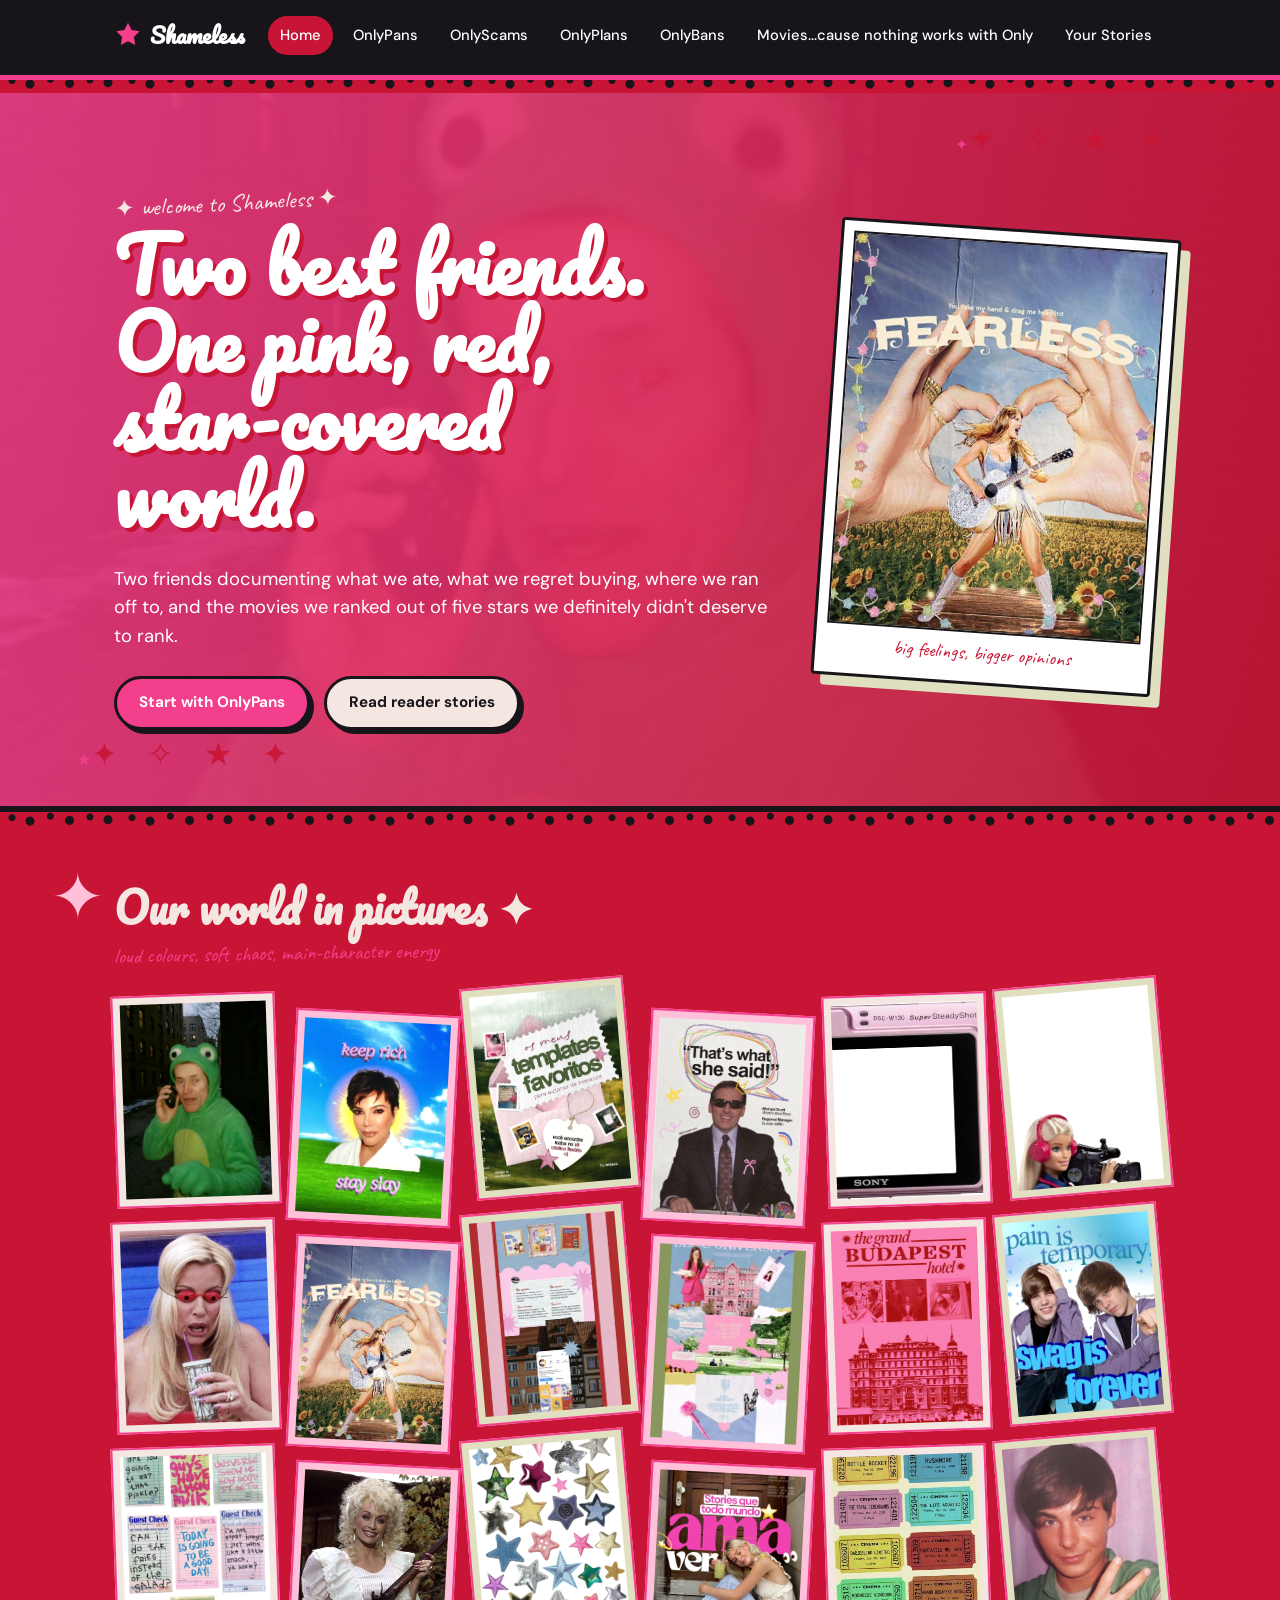
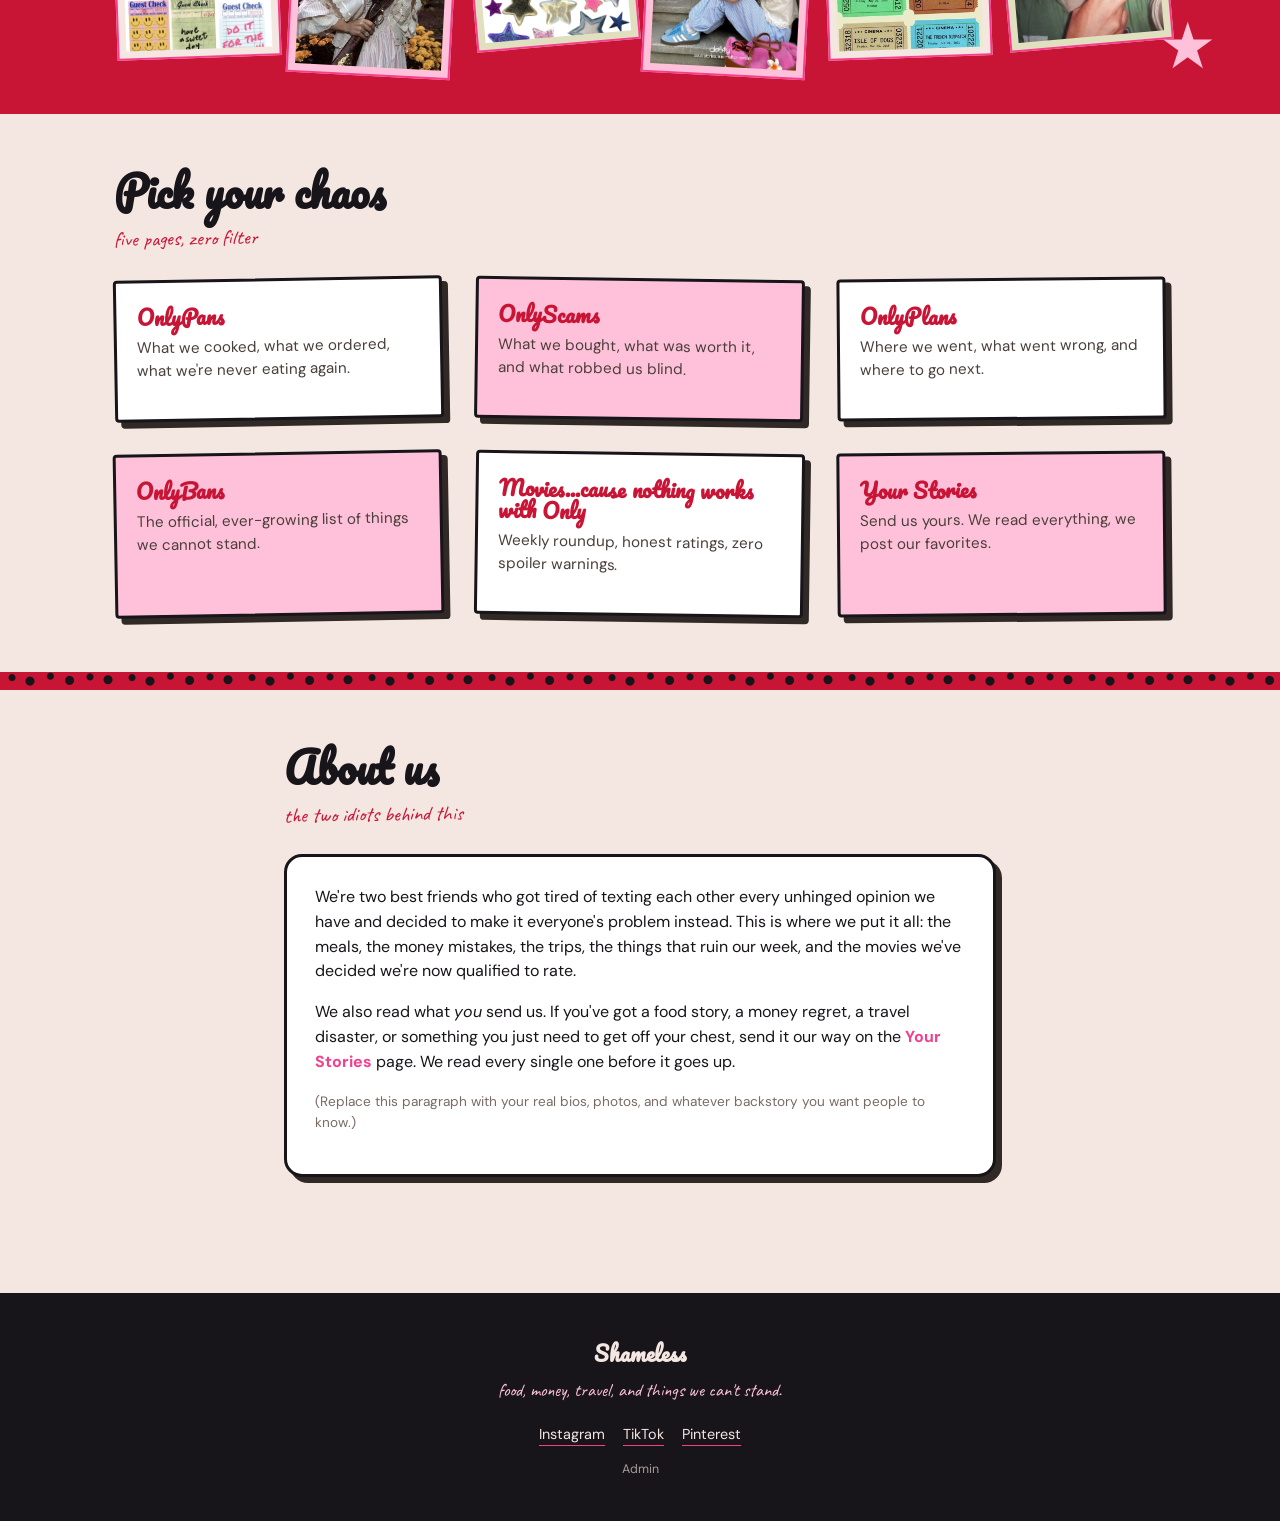
<file: index.html>
<!DOCTYPE html>
<html lang="en">
<head>
<meta charset="UTF-8">
<meta name="viewport" content="width=device-width, initial-scale=1.0">
<title>Shameless — Home</title>
<link rel="stylesheet" href="css/style.css?v=20260919-3">
</head>
<body>

<div id="site-header"></div>
<div class="cheetah-strip"></div>

<header class="hero">
  <span class="star-decor" style="top: 22px; right: 8%;" aria-hidden="true">✦</span>
  <span class="star-decor" style="bottom: 26px; left: 6%;" aria-hidden="true">★</span>
  <div class="wrap">
    <div class="hero-layout">
      <div>
        <span class="hero-eyebrow">✦ welcome to Shameless ✦</span>
        <h1>Two best friends. One pink, red, star-covered world.</h1>
        <p class="hero-sub">Two friends documenting what we ate, what we regret buying, where we ran off to, and the movies we ranked out of five stars we definitely didn't deserve to rank.</p>
        <div class="hero-actions">
          <a class="btn" href="onlypans.html">Start with OnlyPans</a>
          <a class="btn btn-secondary" href="stories.html">Read reader stories</a>
        </div>
      </div>
      <figure class="hero-art">
        <img src="assets/fearless-art.jpeg" alt="Colorful Fearless-inspired collage artwork">
        <figcaption>big feelings, bigger opinions</figcaption>
      </figure>
    </div>
  </div>
</header>

<div class="cheetah-strip"></div>

<section class="inspo-gallery">
  <div class="wrap">
    <h2 class="section-title">Our world in pictures ✦</h2>
    <p class="section-sub">loud colours, soft chaos, main-character energy</p>
    <div class="inspo-grid" aria-label="Visual inspiration gallery">
      <figure><img src="assets/reference-01.jpeg" alt="Visual inspiration"></figure>
      <figure><img src="assets/reference-02.jpeg" alt="Visual inspiration"></figure>
      <figure><img src="assets/reference-03.jpeg" alt="Visual inspiration"></figure>
      <figure><img src="assets/reference-04.jpeg" alt="Visual inspiration"></figure>
      <figure><img src="assets/reference-05.jpeg" alt="Visual inspiration"></figure>
      <figure><img src="assets/reference-06.jpeg" alt="Visual inspiration"></figure>
      <figure><img src="assets/reference-07.jpeg" alt="Visual inspiration"></figure>
      <figure><img src="assets/reference-08.jpeg" alt="Visual inspiration"></figure>
      <figure><img src="assets/reference-09.jpeg" alt="Visual inspiration"></figure>
      <figure><img src="assets/reference-10.jpeg" alt="Visual inspiration"></figure>
      <figure><img src="assets/reference-11.jpeg" alt="Visual inspiration"></figure>
      <figure><img src="assets/reference-12.jpeg" alt="Visual inspiration"></figure>
      <figure><img src="assets/reference-13.jpeg" alt="Visual inspiration"></figure>
      <figure><img src="assets/reference-14.jpeg" alt="Visual inspiration"></figure>
      <figure><img src="assets/reference-15.jpeg" alt="Visual inspiration"></figure>
      <figure><img src="assets/reference-16.jpeg" alt="Visual inspiration"></figure>
      <figure><img src="assets/reference-17.jpeg" alt="Visual inspiration"></figure>
      <figure><img src="assets/reference-18.jpeg" alt="Visual inspiration"></figure>
    </div>
  </div>
</section>

<section>
  <div class="wrap">
    <h2 class="section-title">Pick your chaos</h2>
    <p class="section-sub">five pages, zero filter</p>
    <div class="post-grid">
      <a class="post-card" href="onlypans.html" style="text-decoration:none;">
        <div class="post-card-body">
          <h3>OnlyPans</h3>
          <p>What we cooked, what we ordered, what we're never eating again.</p>
        </div>
      </a>
      <a class="post-card" href="onlyscams.html" style="text-decoration:none;">
        <div class="post-card-body">
          <h3>OnlyScams</h3>
          <p>What we bought, what was worth it, and what robbed us blind.</p>
        </div>
      </a>
      <a class="post-card" href="onlyplans.html" style="text-decoration:none;">
        <div class="post-card-body">
          <h3>OnlyPlans</h3>
          <p>Where we went, what went wrong, and where to go next.</p>
        </div>
      </a>
      <a class="post-card" href="onlybans.html" style="text-decoration:none;">
        <div class="post-card-body">
          <h3>OnlyBans</h3>
          <p>The official, ever-growing list of things we cannot stand.</p>
        </div>
      </a>
      <a class="post-card" href="movies.html" style="text-decoration:none;">
        <div class="post-card-body">
          <h3>Movies...cause nothing works with Only</h3>
          <p>Weekly roundup, honest ratings, zero spoiler warnings.</p>
        </div>
      </a>
      <a class="post-card" href="stories.html" style="text-decoration:none;">
        <div class="post-card-body">
          <h3>Your Stories</h3>
          <p>Send us yours. We read everything, we post our favorites.</p>
        </div>
      </a>
    </div>
  </div>
</section>

<div class="cheetah-strip"></div>

<section id="about">
  <div class="wrap" style="max-width: 760px;">
    <h2 class="section-title">About us</h2>
    <p class="section-sub">the two idiots behind this</p>
    <div class="card-panel">
      <p>We're two best friends who got tired of texting each other every unhinged opinion we have and decided to make it everyone's problem instead. This is where we put it all: the meals, the money mistakes, the trips, the things that ruin our week, and the movies we've decided we're now qualified to rate.</p>
      <p>We also read what <em>you</em> send us. If you've got a food story, a money regret, a travel disaster, or something you just need to get off your chest, send it our way on the <a href="stories.html" style="color:var(--pink); font-weight:700;">Your Stories</a> page. We read every single one before it goes up.</p>
      <p class="small-note">(Replace this paragraph with your real bios, photos, and whatever backstory you want people to know.)</p>
    </div>
  </div>
</section>

<div id="site-footer"></div>

<script src="js/config.js"></script>
<script src="js/storage.js"></script>
<script src="js/main.js"></script>
</body>
</html>
</file>
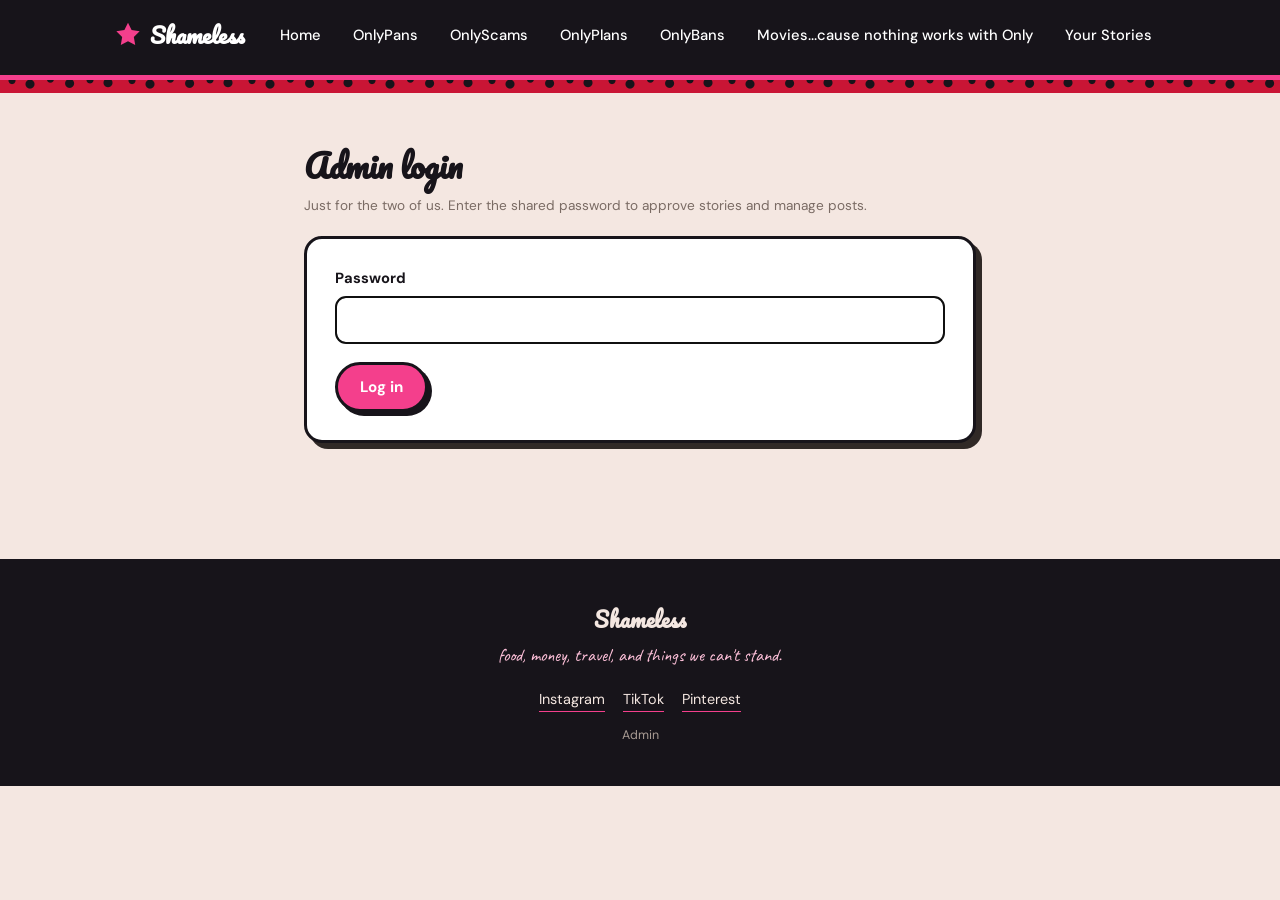
<file: admin.html>
<!DOCTYPE html>
<html lang="en">
<head>
<meta charset="UTF-8">
<meta name="viewport" content="width=device-width, initial-scale=1.0">
<title>Admin</title>
<link rel="stylesheet" href="css/style.css?v=20260919-3">
</head>
<body>

<div id="site-header"></div>
<div class="cheetah-strip"></div>

<section>
  <div class="wrap" style="max-width: 720px;">

    <div id="login-view">
      <h1 style="font-size: 2rem;">Admin login</h1>
      <p class="small-note" style="margin-bottom: 20px;">Just for the two of us. Enter the shared password to approve stories and manage posts.</p>
      <div class="card-panel">
        <form id="login-form">
          <div class="form-field">
            <label for="login-password">Password</label>
            <input type="password" id="login-password" required autofocus>
          </div>
          <p id="login-error" class="small-note" style="display:none; color: var(--red); font-weight:700;">Wrong password, try again.</p>
          <button type="submit" class="btn">Log in</button>
        </form>
      </div>
    </div>

    <div id="admin-view" style="display:none;">
      <div style="display:flex; justify-content:space-between; align-items:center; gap: 12px; margin-bottom: 20px;">
        <h1 style="font-size: 2rem; margin: 0;">Admin</h1>
        <button class="btn btn-secondary" id="logout-btn">Log out</button>
      </div>

      <div class="tabs">
        <button class="tab-btn active" data-tab="approve">Approve stories <span id="pending-count"></span></button>
        <button class="tab-btn" data-tab="posts">Manage posts</button>
        <button class="tab-btn" data-tab="movies">Manage movie roundups</button>
      </div>

      <!-- APPROVE STORIES -->
      <div class="tab-panel active" id="tab-approve">
        <div id="pending-list"></div>
      </div>

      <!-- MANAGE POSTS -->
      <div class="tab-panel" id="tab-posts">
        <div class="card-panel" style="margin-bottom: 28px;">
          <h3 class="mt-0">Add a post</h3>
          <form id="post-form">
            <div class="form-field">
              <label for="post-category">Page</label>
              <select id="post-category">
                <option value="pans">OnlyPans</option>
                <option value="scams">OnlyScams</option>
                <option value="plans">OnlyPlans</option>
                <option value="bans">OnlyBans</option>
              </select>
            </div>
            <div class="form-field">
              <label for="post-title">Title</label>
              <input type="text" id="post-title" required>
            </div>
            <div class="form-field">
              <label for="post-body">Body</label>
              <textarea id="post-body" required></textarea>
            </div>
            <div class="form-field">
              <label for="post-image">Image (optional)</label>
              <input type="file" id="post-image" accept="image/*">
              <p class="form-note" style="margin-top:8px;">Images are stored right in this browser's local storage, so keep them small — large or many images can hit the storage limit.</p>
            </div>
            <button type="submit" class="btn">Add post</button>
          </form>
        </div>
        <div id="posts-manage-list"></div>
      </div>

      <!-- MANAGE MOVIES -->
      <div class="tab-panel" id="tab-movies">
        <div class="card-panel" style="margin-bottom: 28px;">
          <h3 class="mt-0">Add this week's roundup</h3>
          <form id="movie-form">
            <div class="form-field">
              <label for="movie-title">Roundup title</label>
              <input type="text" id="movie-title" value="This week's roundup" required>
            </div>
            <div class="form-field">
              <label for="movie-body">Intro</label>
              <textarea id="movie-body" placeholder="A line or two about this week's watching..."></textarea>
            </div>
            <div id="movie-items"></div>
            <button type="button" class="btn btn-secondary" id="add-movie-item" style="margin-bottom: 18px;">+ Add title</button>
            <br>
            <button type="submit" class="btn">Publish roundup</button>
          </form>
        </div>
        <div id="movies-manage-list"></div>
      </div>

    </div>
  </div>
</section>

<div id="site-footer"></div>

<script src="js/config.js"></script>
<script src="js/storage.js"></script>
<script src="js/main.js"></script>
<script>
  /* ---------------- Login ---------------- */

  function showAdmin() {
    document.getElementById("login-view").style.display = "none";
    document.getElementById("admin-view").style.display = "block";
    renderPending();
    renderPostsManageList();
    renderMoviesManageList();
  }

  document.getElementById("login-form").addEventListener("submit", (e) => {
    e.preventDefault();
    const pw = document.getElementById("login-password").value;
    if (loginAdmin(pw)) {
      showAdmin();
    } else {
      document.getElementById("login-error").style.display = "block";
    }
  });

  document.getElementById("logout-btn").addEventListener("click", () => {
    logoutAdmin();
    location.reload();
  });

  /* ---------------- Tabs ---------------- */

  document.querySelectorAll(".tab-btn").forEach((btn) => {
    btn.addEventListener("click", () => {
      document.querySelectorAll(".tab-btn").forEach((b) => b.classList.remove("active"));
      document.querySelectorAll(".tab-panel").forEach((p) => p.classList.remove("active"));
      btn.classList.add("active");
      document.getElementById("tab-" + btn.dataset.tab).classList.add("active");
    });
  });

  /* ---------------- Approve stories ---------------- */

  function categoryLabel(key) {
    const c = SITE_CONFIG.categories.find((c) => c.key === key);
    return c ? c.label : key;
  }

  function renderPending() {
    const pending = getPendingStories();
    document.getElementById("pending-count").textContent = pending.length ? `(${pending.length})` : "";
    const el = document.getElementById("pending-list");

    if (pending.length === 0) {
      el.innerHTML = `<div class="empty-state">No stories waiting for review.</div>`;
      return;
    }

    el.innerHTML = pending
      .map(
        (s) => `
      <div class="admin-list-item">
        <div class="admin-list-item-head">
          <span class="tag-pill">${categoryLabel(s.category)}</span>
          <span class="small-note">${formatDate(s.date)}</span>
        </div>
        <p style="margin-bottom: 4px;">"${escapeHTML(s.text)}"</p>
        <p class="small-note" style="margin: 0;">— ${escapeHTML(s.name)}</p>
        <div class="admin-actions">
          <button class="btn" data-approve="${s.id}">Approve</button>
          <button class="btn btn-red" data-reject="${s.id}">Reject</button>
        </div>
      </div>
    `
      )
      .join("");

    el.querySelectorAll("[data-approve]").forEach((btn) =>
      btn.addEventListener("click", () => {
        setStoryStatus(btn.dataset.approve, "approved");
        renderPending();
      })
    );
    el.querySelectorAll("[data-reject]").forEach((btn) =>
      btn.addEventListener("click", () => {
        setStoryStatus(btn.dataset.reject, "rejected");
        renderPending();
      })
    );
  }

  /* ---------------- Manage posts ---------------- */

  document.getElementById("post-form").addEventListener("submit", async (e) => {
    e.preventDefault();
    const category = document.getElementById("post-category").value;
    const title = document.getElementById("post-title").value;
    const body = document.getElementById("post-body").value;
    const fileInput = document.getElementById("post-image");

    let image = "";
    if (fileInput.files && fileInput.files[0]) {
      try {
        image = await fileToDataURL(fileInput.files[0]);
      } catch (err) {
        console.error(err);
      }
    }

    addPost({ category, title, body, image });
    e.target.reset();
    renderPostsManageList();
  });

  function renderPostsManageList() {
    const el = document.getElementById("posts-manage-list");
    const posts = getAllPosts().sort((a, b) => new Date(b.date) - new Date(a.date));

    if (posts.length === 0) {
      el.innerHTML = `<div class="empty-state">No posts yet.</div>`;
      return;
    }

    el.innerHTML = posts
      .map(
        (p) => `
      <div class="admin-list-item">
        <div class="admin-list-item-head">
          <span class="tag-pill">${categoryLabel(p.category)}</span>
          <span class="small-note">${formatDate(p.date)}</span>
        </div>
        <h4 style="margin: 4px 0;">${escapeHTML(p.title)}</h4>
        <p class="small-note" style="margin:0;">${escapeHTML(p.body).slice(0, 120)}${p.body.length > 120 ? "..." : ""}</p>
        <div class="admin-actions">
          <button class="btn btn-red" data-delete-post="${p.id}">Delete</button>
        </div>
      </div>
    `
      )
      .join("");

    el.querySelectorAll("[data-delete-post]").forEach((btn) =>
      btn.addEventListener("click", () => {
        if (confirm("Delete this post?")) {
          deletePost(btn.dataset.deletePost);
          renderPostsManageList();
        }
      })
    );
  }

  /* ---------------- Manage movie roundups ---------------- */

  function addMovieItemRow(name = "", stars = 5, note = "") {
    const wrap = document.getElementById("movie-items");
    const row = document.createElement("div");
    row.className = "form-field";
    row.style.border = "2px dashed #ccc";
    row.style.borderRadius = "10px";
    row.style.padding = "14px";
    row.innerHTML = `
      <label>Title</label>
      <input type="text" class="mi-name" value="${escapeHTML(name)}" placeholder="e.g. The Grand Budapest Hotel">
      <label style="margin-top:10px;">Rating (1-5)</label>
      <input type="text" class="mi-stars" value="${stars}" style="max-width:80px;">
      <label style="margin-top:10px;">Commentary</label>
      <textarea class="mi-note" style="min-height:70px;">${escapeHTML(note)}</textarea>
      <button type="button" class="btn btn-secondary" style="margin-top:10px;" data-remove-row>Remove</button>
    `;
    row.querySelector("[data-remove-row]").addEventListener("click", () => row.remove());
    wrap.appendChild(row);
  }

  document.getElementById("add-movie-item").addEventListener("click", () => addMovieItemRow());

  document.getElementById("movie-form").addEventListener("submit", (e) => {
    e.preventDefault();
    const title = document.getElementById("movie-title").value;
    const body = document.getElementById("movie-body").value;
    const items = Array.from(document.querySelectorAll("#movie-items .form-field")).map((row) => ({
      name: row.querySelector(".mi-name").value,
      stars: Math.max(1, Math.min(5, parseInt(row.querySelector(".mi-stars").value, 10) || 1)),
      note: row.querySelector(".mi-note").value,
    })).filter(item => item.name.trim());

    addMoviePost({ title, body, items });
    e.target.reset();
    document.getElementById("movie-items").innerHTML = "";
    addMovieItemRow();
    renderMoviesManageList();
  });

  function renderMoviesManageList() {
    const el = document.getElementById("movies-manage-list");
    const posts = getMoviePosts();

    if (posts.length === 0) {
      el.innerHTML = `<div class="empty-state">No roundups yet.</div>`;
      return;
    }

    el.innerHTML = posts
      .map(
        (p) => `
      <div class="admin-list-item">
        <div class="admin-list-item-head">
          <h4 style="margin:0;">${escapeHTML(p.title)}</h4>
          <span class="small-note">${formatDate(p.date)}</span>
        </div>
        <p class="small-note">${(p.items || []).length} titles rated</p>
        <div class="admin-actions">
          <button class="btn btn-red" data-delete-movie="${p.id}">Delete</button>
        </div>
      </div>
    `
      )
      .join("");

    el.querySelectorAll("[data-delete-movie]").forEach((btn) =>
      btn.addEventListener("click", () => {
        if (confirm("Delete this roundup?")) {
          deleteMoviePost(btn.dataset.deleteMovie);
          renderMoviesManageList();
        }
      })
    );
  }

  /* ---------------- Init ---------------- */

  document.addEventListener("DOMContentLoaded", () => {
    addMovieItemRow();
    if (isAdminLoggedIn()) showAdmin();
  });
</script>
</body>
</html>
</file>
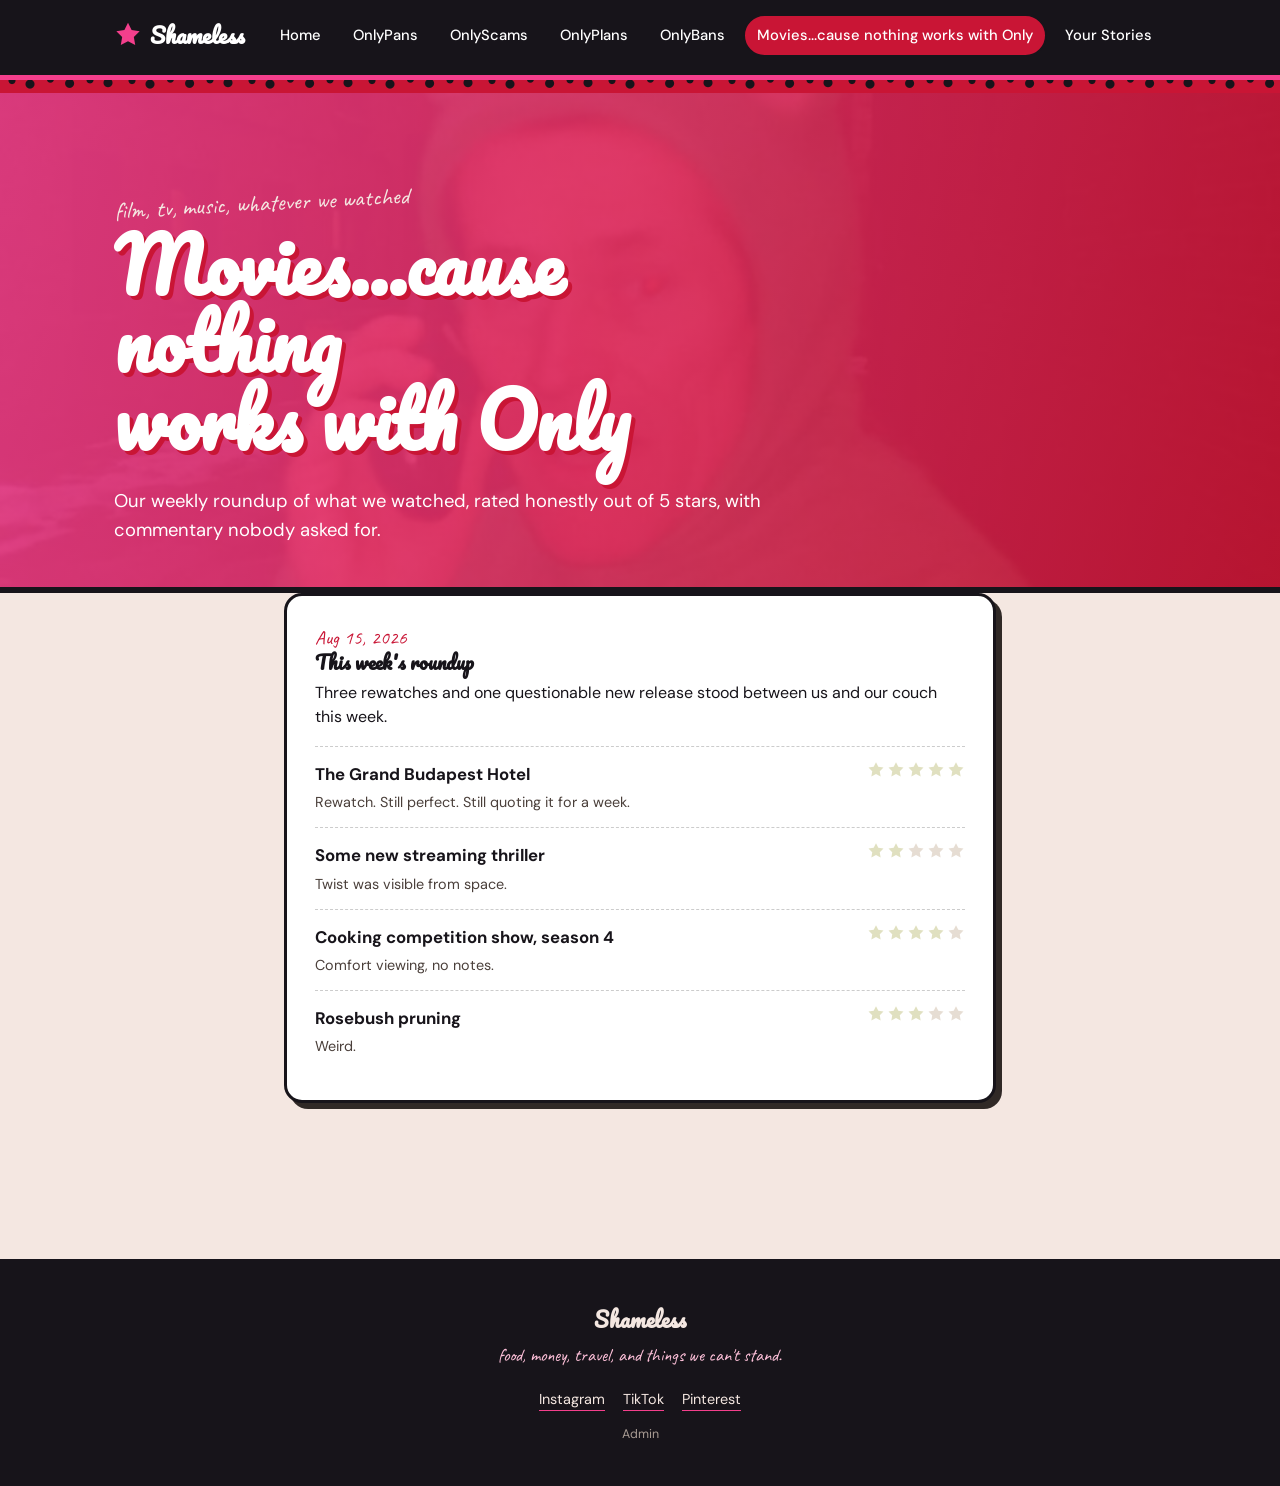
<file: movies.html>
<!DOCTYPE html>
<html lang="en">
<head>
<meta charset="UTF-8">
<meta name="viewport" content="width=device-width, initial-scale=1.0">
<title>Movies...cause nothing works with Only</title>
<link rel="stylesheet" href="css/style.css?v=20260919-3">
</head>
<body>

<div id="site-header"></div>
<div class="cheetah-strip"></div>

<header class="hero" style="padding-bottom: 24px;">
  <div class="wrap">
    <span class="hero-eyebrow">film, tv, music, whatever we watched</span>
    <h1>Movies...cause nothing<br>works with Only</h1>
    <p class="hero-sub">Our weekly roundup of what we watched, rated honestly out of 5 stars, with commentary nobody asked for.</p>
  </div>
</header>

<section style="padding-top: 0;">
  <div class="wrap" style="max-width: 760px;">
    <div id="movies-list"></div>
  </div>
</section>

<div id="site-footer"></div>

<script src="js/config.js"></script>
<script src="js/storage.js"></script>
<script src="js/main.js"></script>
<script>
  document.addEventListener("DOMContentLoaded", () => renderMovieRoundups("movies-list"));
</script>
</body>
</html>
</file>
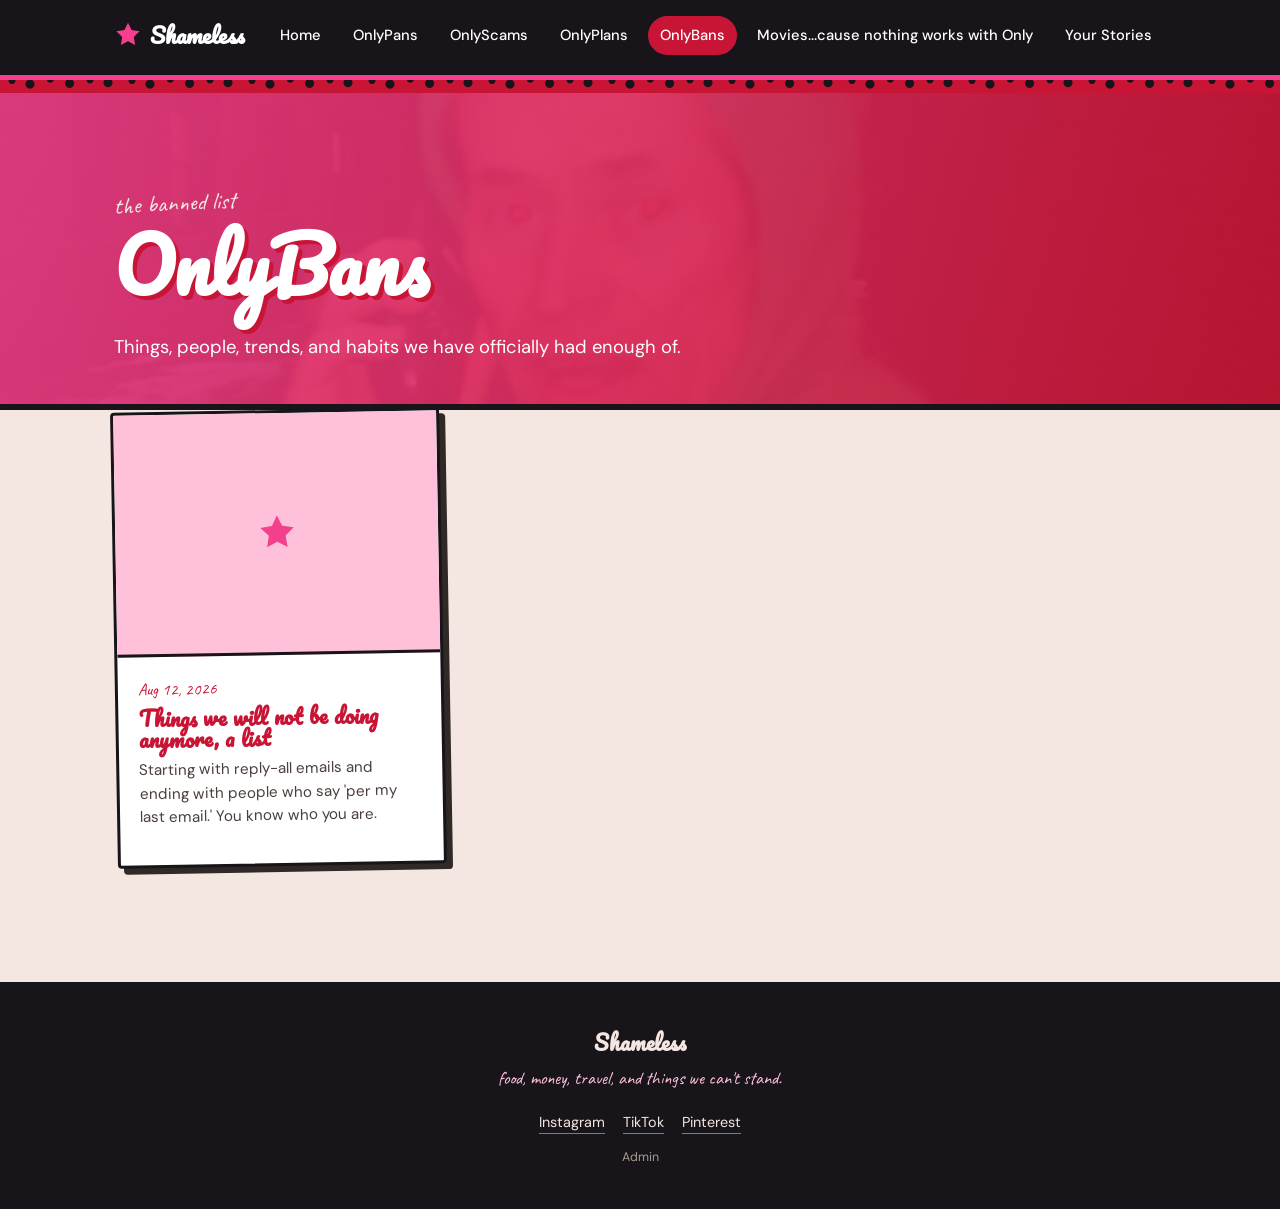
<file: onlybans.html>
<!DOCTYPE html>
<html lang="en">
<head>
<meta charset="UTF-8">
<meta name="viewport" content="width=device-width, initial-scale=1.0">
<title>OnlyBans — things we hate</title>
<link rel="stylesheet" href="css/style.css?v=20260919-3">
</head>
<body>

<div id="site-header"></div>
<div class="cheetah-strip"></div>

<header class="hero" style="padding-bottom: 24px;">
  <div class="wrap">
    <span class="hero-eyebrow">the banned list</span>
    <h1>OnlyBans</h1>
    <p class="hero-sub">Things, people, trends, and habits we have officially had enough of.</p>
  </div>
</header>

<section style="padding-top: 0;">
  <div class="wrap">
    <div class="post-grid" id="bans-grid"></div>
  </div>
</section>

<div id="site-footer"></div>

<script src="js/config.js"></script>
<script src="js/storage.js"></script>
<script src="js/main.js"></script>
<script>
  document.addEventListener("DOMContentLoaded", () => renderPostGrid("bans", "bans-grid"));
</script>
</body>
</html>
</file>
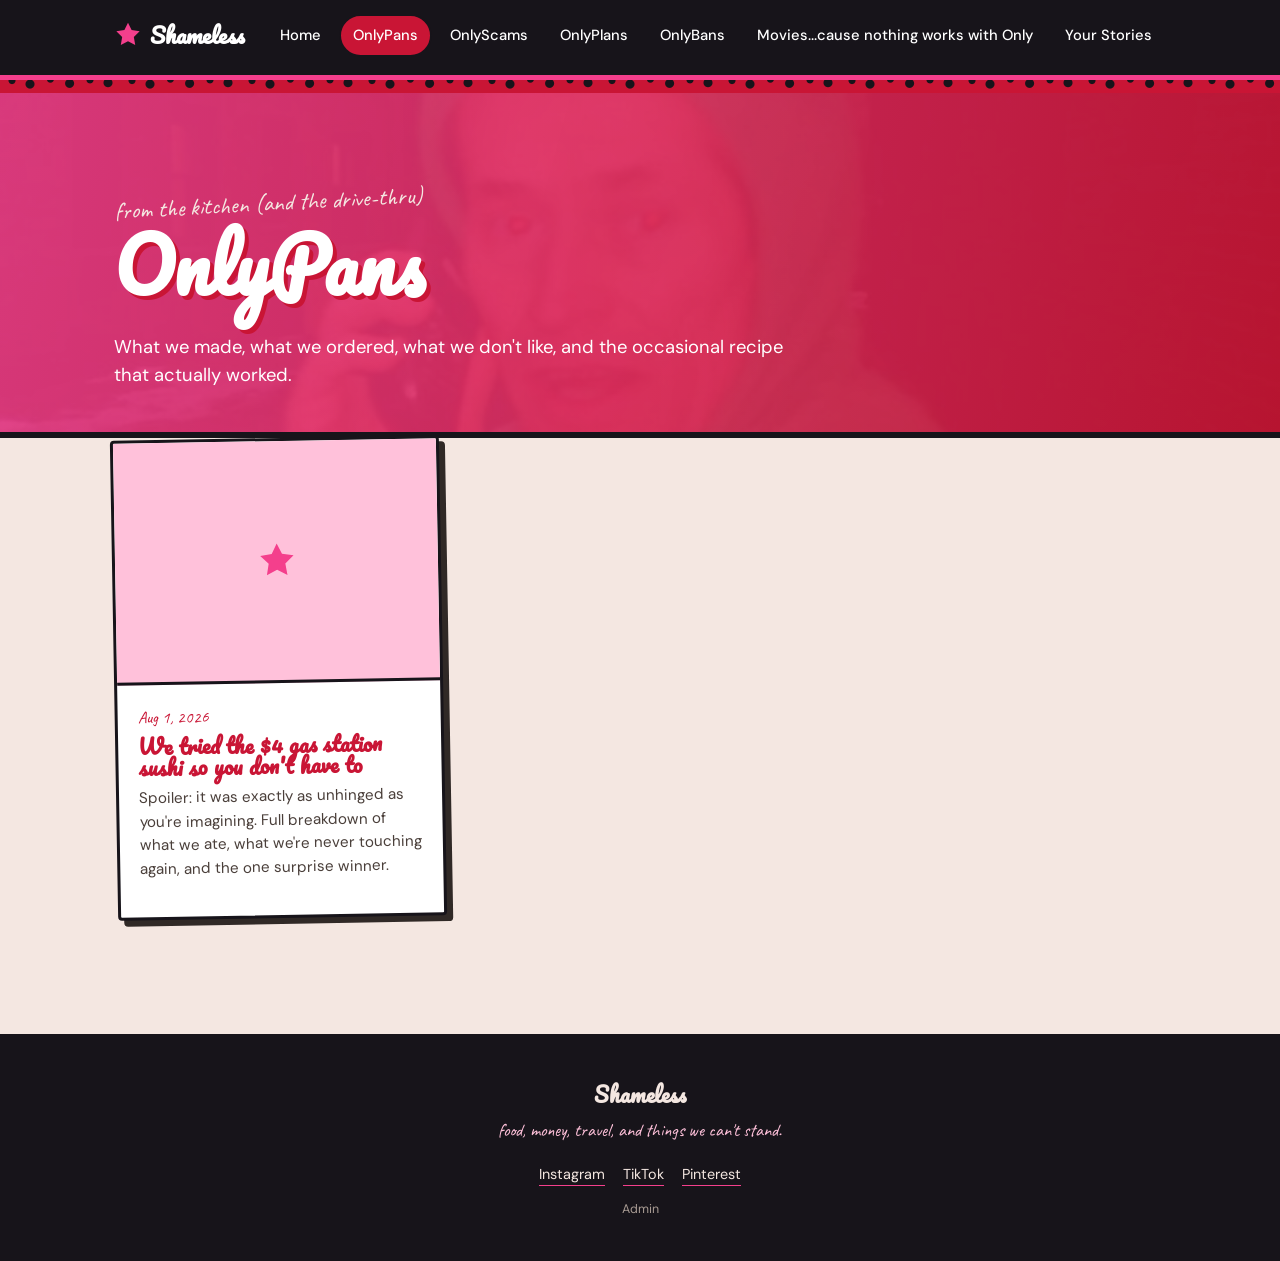
<file: onlypans.html>
<!DOCTYPE html>
<html lang="en">
<head>
<meta charset="UTF-8">
<meta name="viewport" content="width=device-width, initial-scale=1.0">
<title>OnlyPans — food</title>
<link rel="stylesheet" href="css/style.css?v=20260919-3">
</head>
<body>

<div id="site-header"></div>
<div class="cheetah-strip"></div>

<header class="hero" style="padding-bottom: 24px;">
  <div class="wrap">
    <span class="hero-eyebrow">from the kitchen (and the drive-thru)</span>
    <h1>OnlyPans</h1>
    <p class="hero-sub">What we made, what we ordered, what we don't like, and the occasional recipe that actually worked.</p>
  </div>
</header>

<section style="padding-top: 0;">
  <div class="wrap">
    <div class="post-grid" id="pans-grid"></div>
  </div>
</section>

<div id="site-footer"></div>

<script src="js/config.js"></script>
<script src="js/storage.js"></script>
<script src="js/main.js"></script>
<script>
  document.addEventListener("DOMContentLoaded", () => renderPostGrid("pans", "pans-grid"));
</script>
</body>
</html>
</file>
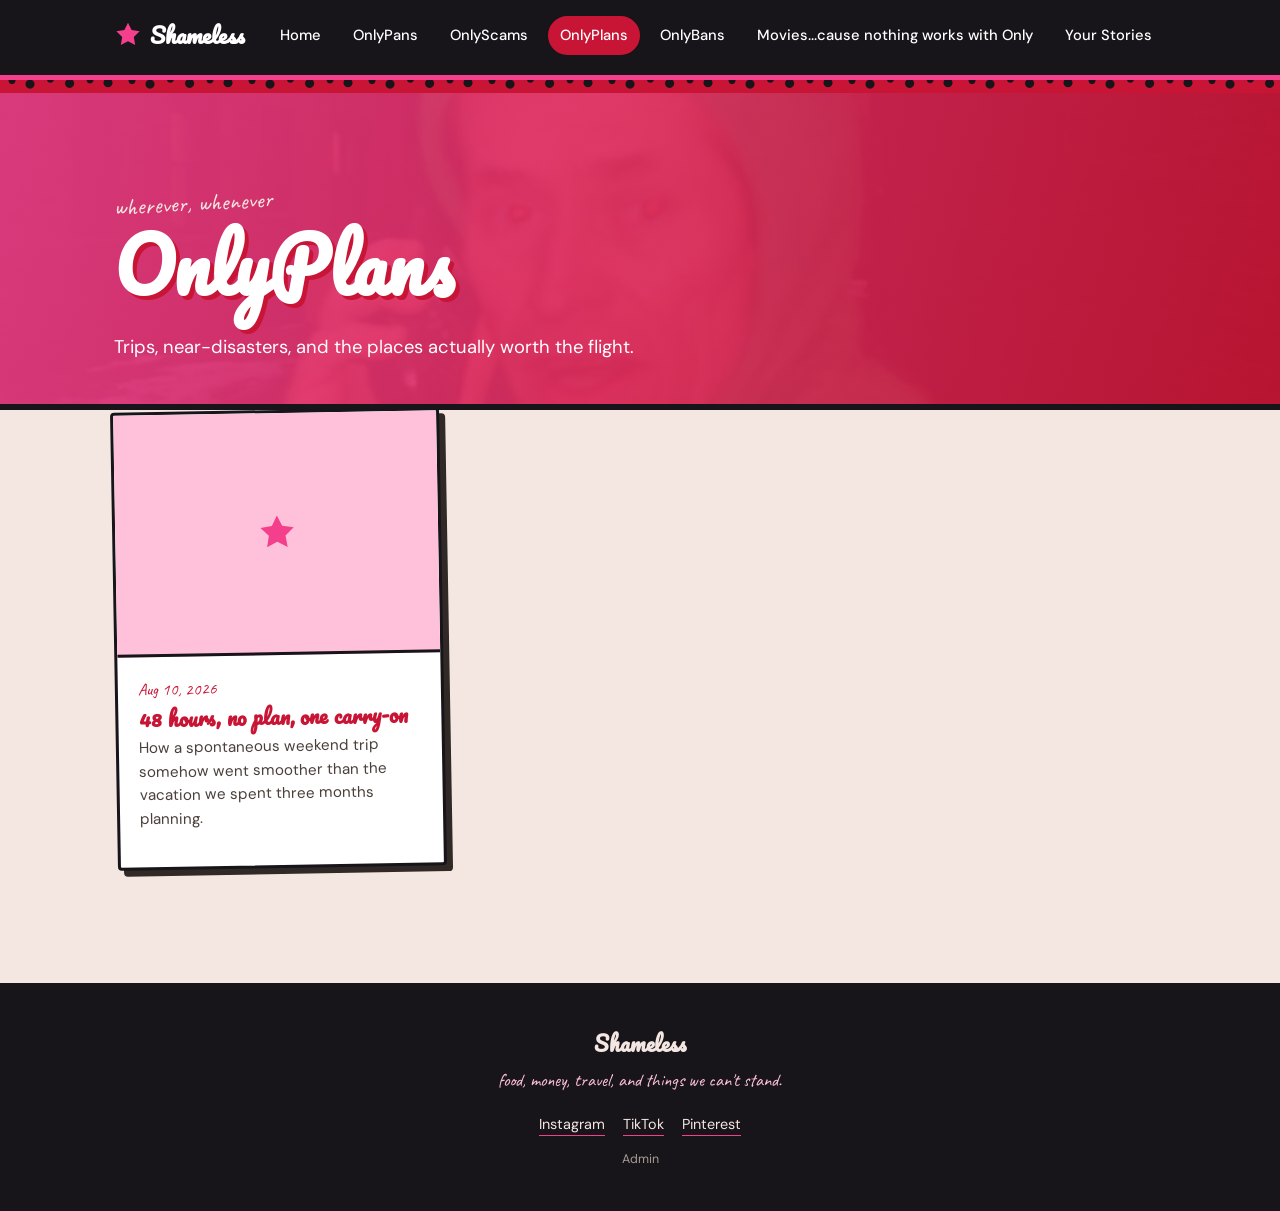
<file: onlyplans.html>
<!DOCTYPE html>
<html lang="en">
<head>
<meta charset="UTF-8">
<meta name="viewport" content="width=device-width, initial-scale=1.0">
<title>OnlyPlans — travel</title>
<link rel="stylesheet" href="css/style.css?v=20260919-3">
</head>
<body>

<div id="site-header"></div>
<div class="cheetah-strip"></div>

<header class="hero" style="padding-bottom: 24px;">
  <div class="wrap">
    <span class="hero-eyebrow">wherever, whenever</span>
    <h1>OnlyPlans</h1>
    <p class="hero-sub">Trips, near-disasters, and the places actually worth the flight.</p>
  </div>
</header>

<section style="padding-top: 0;">
  <div class="wrap">
    <div class="post-grid" id="plans-grid"></div>
  </div>
</section>

<div id="site-footer"></div>

<script src="js/config.js"></script>
<script src="js/storage.js"></script>
<script src="js/main.js"></script>
<script>
  document.addEventListener("DOMContentLoaded", () => renderPostGrid("plans", "plans-grid"));
</script>
</body>
</html>
</file>
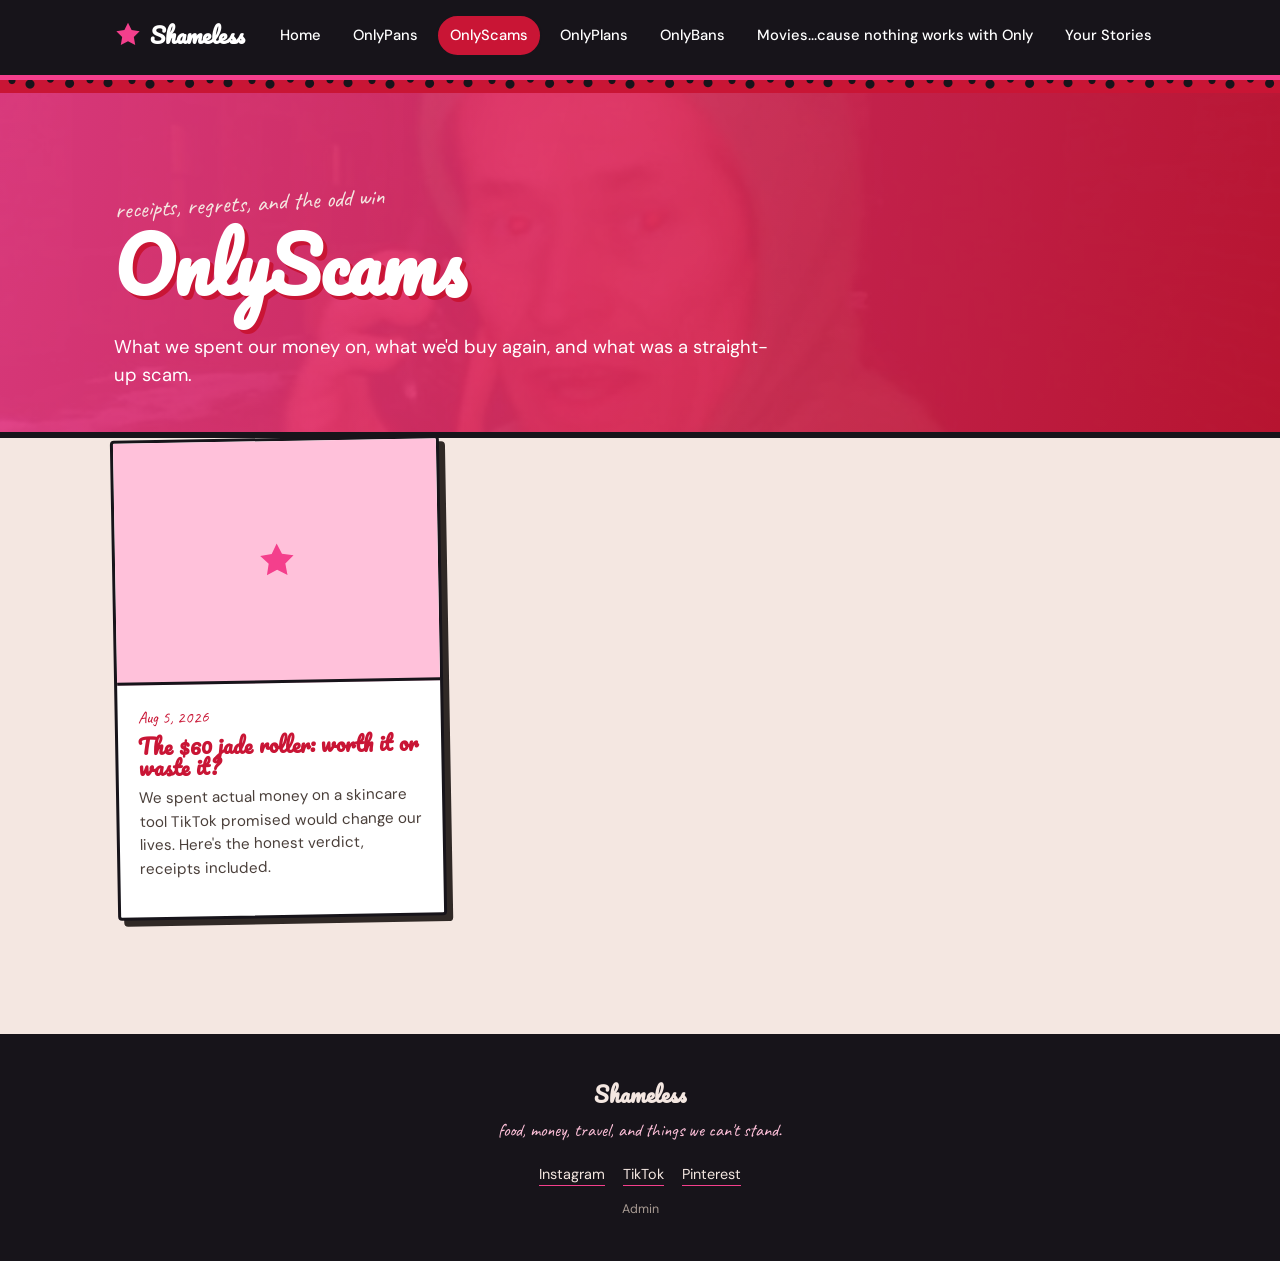
<file: onlyscams.html>
<!DOCTYPE html>
<html lang="en">
<head>
<meta charset="UTF-8">
<meta name="viewport" content="width=device-width, initial-scale=1.0">
<title>OnlyScams — money</title>
<link rel="stylesheet" href="css/style.css?v=20260919-3">
</head>
<body>

<div id="site-header"></div>
<div class="cheetah-strip"></div>

<header class="hero" style="padding-bottom: 24px;">
  <div class="wrap">
    <span class="hero-eyebrow">receipts, regrets, and the odd win</span>
    <h1>OnlyScams</h1>
    <p class="hero-sub">What we spent our money on, what we'd buy again, and what was a straight-up scam.</p>
  </div>
</header>

<section style="padding-top: 0;">
  <div class="wrap">
    <div class="post-grid" id="scams-grid"></div>
  </div>
</section>

<div id="site-footer"></div>

<script src="js/config.js"></script>
<script src="js/storage.js"></script>
<script src="js/main.js"></script>
<script>
  document.addEventListener("DOMContentLoaded", () => renderPostGrid("scams", "scams-grid"));
</script>
</body>
</html>
</file>
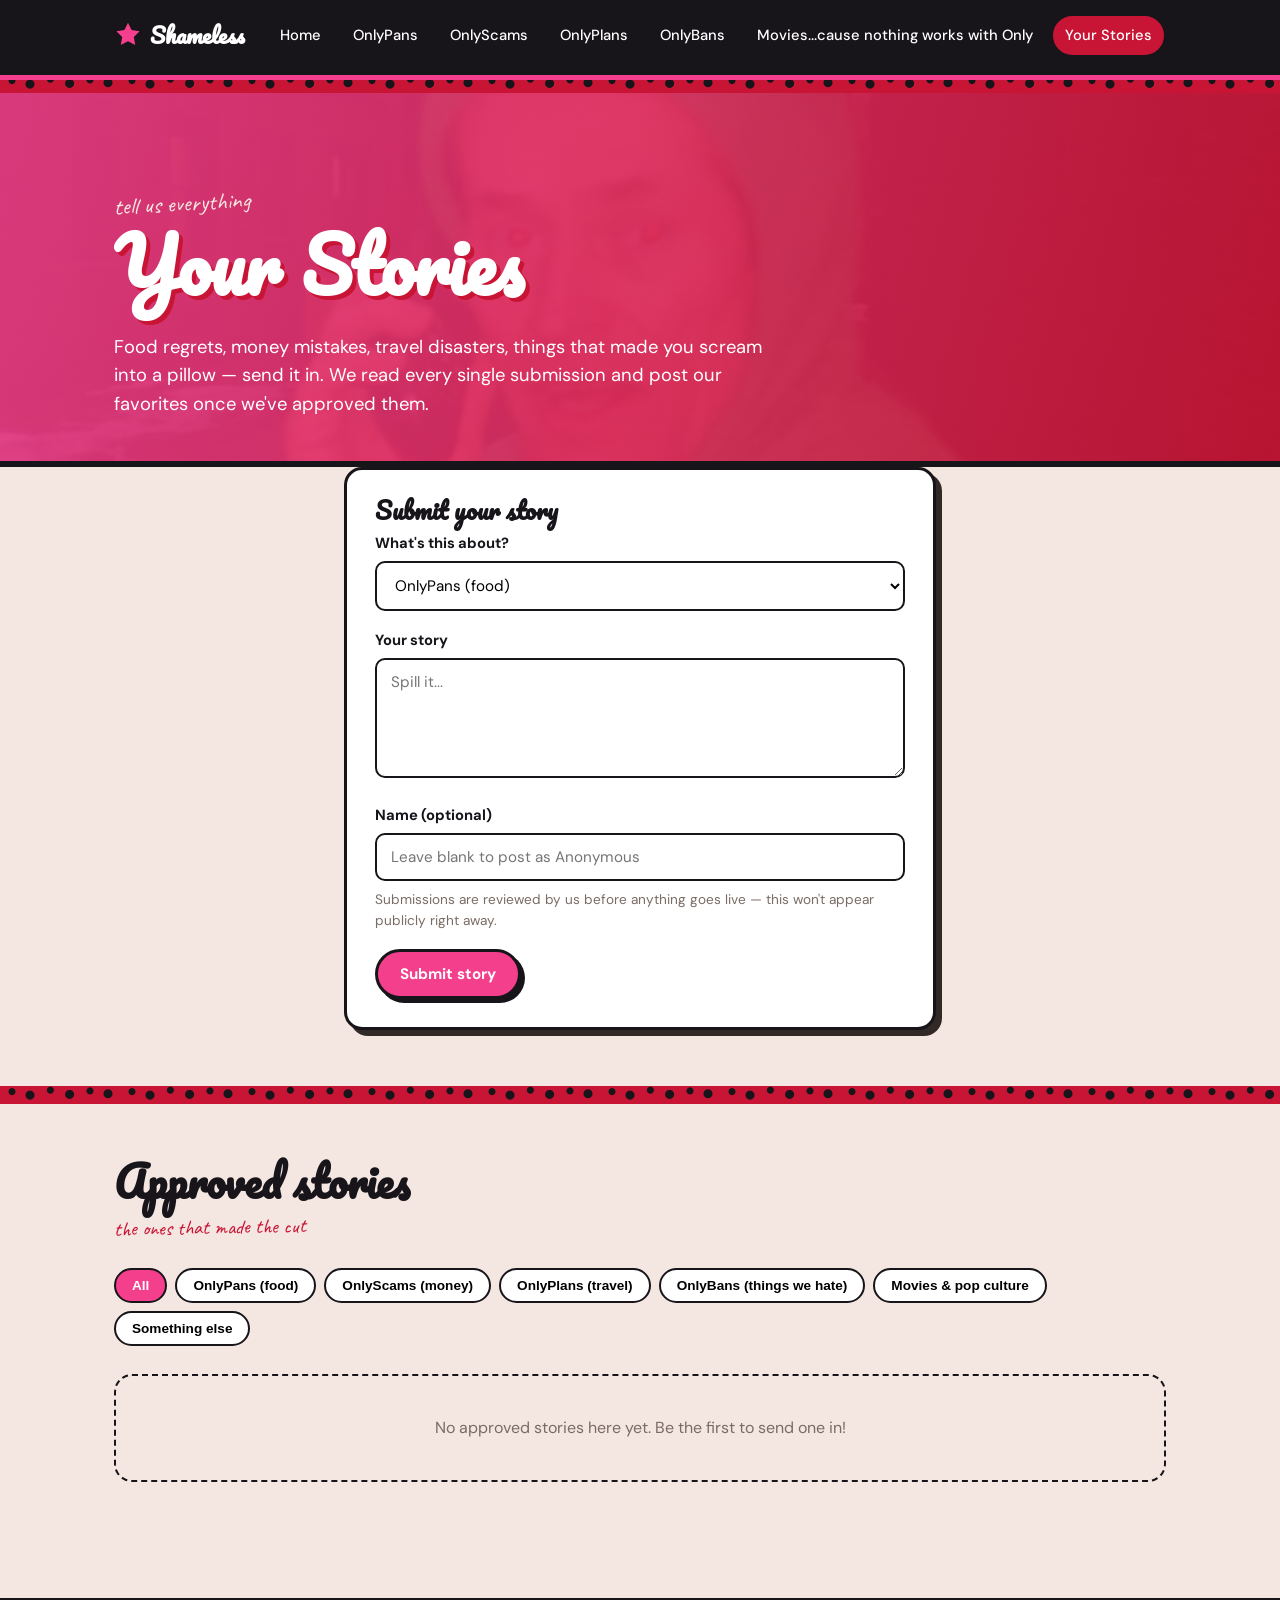
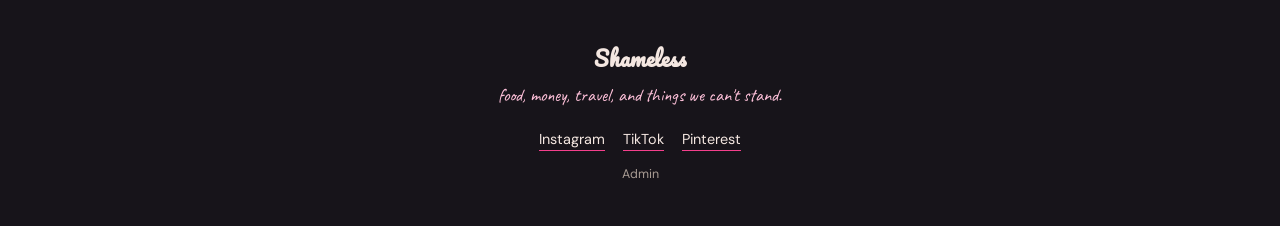
<file: stories.html>
<!DOCTYPE html>
<html lang="en">
<head>
<meta charset="UTF-8">
<meta name="viewport" content="width=device-width, initial-scale=1.0">
<title>Your Stories</title>
<link rel="stylesheet" href="css/style.css?v=20260919-3">
</head>
<body>

<div id="site-header"></div>
<div class="cheetah-strip"></div>

<header class="hero" style="padding-bottom: 24px;">
  <div class="wrap">
    <span class="hero-eyebrow">tell us everything</span>
    <h1>Your Stories</h1>
    <p class="hero-sub">Food regrets, money mistakes, travel disasters, things that made you scream into a pillow — send it in. We read every single submission and post our favorites once we've approved them.</p>
  </div>
</header>

<section style="padding-top: 0;">
  <div class="wrap" style="max-width: 640px;">
    <div class="card-panel">
      <h2 class="mt-0" style="font-size: 1.5rem;">Submit your story</h2>
      <form id="story-form">
        <div class="form-field">
          <label for="story-category">What's this about?</label>
          <select id="story-category" required></select>
        </div>
        <div class="form-field">
          <label for="story-text">Your story</label>
          <textarea id="story-text" required placeholder="Spill it..."></textarea>
        </div>
        <div class="form-field">
          <label for="story-name">Name (optional)</label>
          <input type="text" id="story-name" placeholder="Leave blank to post as Anonymous">
        </div>
        <p class="form-note">Submissions are reviewed by us before anything goes live — this won't appear publicly right away.</p>
        <button type="submit" class="btn">Submit story</button>
        <p id="story-confirm" class="small-note" style="display:none; margin-top: 14px; font-weight: 700; color: var(--red);">Got it! Your story is in for review.</p>
      </form>
    </div>
  </div>
</section>

<div class="cheetah-strip"></div>

<section>
  <div class="wrap">
    <h2 class="section-title">Approved stories</h2>
    <p class="section-sub">the ones that made the cut</p>
    <div class="filter-row" id="story-filters"></div>
    <div class="story-grid" id="story-grid"></div>
  </div>
</section>

<div id="site-footer"></div>

<script src="js/config.js"></script>
<script src="js/storage.js"></script>
<script src="js/main.js"></script>
<script>
  let activeFilter = "all";

  function populateCategorySelect() {
    const select = document.getElementById("story-category");
    select.innerHTML = SITE_CONFIG.categories
      .map((c) => `<option value="${c.key}">${c.label}</option>`)
      .join("");
  }

  function renderFilters() {
    const el = document.getElementById("story-filters");
    const chips = [{ key: "all", label: "All" }, ...SITE_CONFIG.categories];
    el.innerHTML = chips
      .map(
        (c) =>
          `<button class="filter-chip ${c.key === activeFilter ? "active" : ""}" data-key="${c.key}">${c.label}</button>`
      )
      .join("");
    el.querySelectorAll(".filter-chip").forEach((btn) => {
      btn.addEventListener("click", () => {
        activeFilter = btn.dataset.key;
        renderFilters();
        renderStories();
      });
    });
  }

  function categoryLabel(key) {
    const c = SITE_CONFIG.categories.find((c) => c.key === key);
    return c ? c.label : key;
  }

  function renderStories() {
    const el = document.getElementById("story-grid");
    const stories = getApprovedStories(activeFilter);

    if (stories.length === 0) {
      el.innerHTML = `<div class="empty-state" style="grid-column: 1 / -1;">No approved stories here yet. Be the first to send one in!</div>`;
      return;
    }

    el.innerHTML = stories
      .map(
        (s) => `
      <div class="story-card">
        <span class="story-card-tag">${categoryLabel(s.category)}</span>
        <div class="story-card-text">"${escapeHTML(s.text)}"</div>
        <div class="story-card-name">— ${escapeHTML(s.name)}</div>
      </div>
    `
      )
      .join("");
  }

  document.addEventListener("DOMContentLoaded", () => {
    populateCategorySelect();
    renderFilters();
    renderStories();

    document.getElementById("story-form").addEventListener("submit", (e) => {
      e.preventDefault();
      const category = document.getElementById("story-category").value;
      const text = document.getElementById("story-text").value;
      const name = document.getElementById("story-name").value;
      if (!text.trim()) return;

      submitStory({ name, category, text });

      e.target.reset();
      populateCategorySelect();
      const confirm = document.getElementById("story-confirm");
      confirm.style.display = "block";
      setTimeout(() => (confirm.style.display = "none"), 4000);
    });
  });
</script>
</body>
</html>
</file>
<file: css/style.css>
@import url('https://fonts.googleapis.com/css2?family=Caveat:wght@600;700&family=DM+Sans:wght@400;500;700;900&family=Pacifico&family=Playfair+Display:ital,wght@0,700;1,700;1,900&display=swap');

/* ============================================================
   TOKENS
   ============================================================ */
:root {
  --cream: #F4E7E1;
  --pink: #F43F8C;
  --pink-soft: #FFC1DA;
  --red: #C91535;
  --ink: #17141A;
  --gold: #E0E0C0;
  --blue: #80A0C0;
  --lavender: #C0A0C0;
  --white: #FFFFFF;

  --font-display: 'Pacifico', cursive;
  --font-hand: 'Caveat', cursive;
  --font-body: 'DM Sans', sans-serif;

  --radius: 18px;
  --shadow-card: 6px 6px 0 rgba(27, 21, 18, 0.9);
  --max-width: 1100px;
}

* { box-sizing: border-box; }
html { scroll-behavior: smooth; }

body {
  margin: 0;
  background: var(--cream);
  color: var(--ink);
  font-family: var(--font-body);
  line-height: 1.55;
  -webkit-font-smoothing: antialiased;
}

img { max-width: 100%; display: block; }

a { color: inherit; text-decoration: none; }

.wrap {
  max-width: var(--max-width);
  margin: 0 auto;
  padding: 0 24px;
}

h1, h2, h3, h4 {
  font-family: var(--font-display);
  font-weight: 900;
  line-height: 1.05;
  margin: 0 0 0.4em;
}

p { margin: 0 0 1em; }

/* ============================================================
   CHEETAH TEXTURE (generic dot pattern, original — not a
   reproduction of any specific print)
   ============================================================ */
.cheetah-strip {
  height: 18px;
  width: 100%;
  background-color: var(--red);
  background-image:
    radial-gradient(circle at 10% 40%, var(--ink) 3px, transparent 4px),
    radial-gradient(circle at 25% 65%, var(--ink) 4px, transparent 5px),
    radial-gradient(circle at 42% 30%, var(--ink) 3px, transparent 4px),
    radial-gradient(circle at 58% 60%, var(--ink) 4px, transparent 5px),
    radial-gradient(circle at 75% 35%, var(--ink) 3px, transparent 4px),
    radial-gradient(circle at 90% 55%, var(--ink) 4px, transparent 5px);
  background-repeat: repeat-x;
  background-size: 120px 14px;
}

/* ============================================================
   HEADER / NAV
   ============================================================ */
#site-header {
  position: sticky;
  top: 0;
  z-index: 50;
  background: var(--ink);
  border-bottom: 4px solid var(--ink);
  box-shadow: 0 5px 0 var(--pink);
}

.header-inner {
  max-width: var(--max-width);
  margin: 0 auto;
  padding: 14px 24px;
  display: flex;
  align-items: center;
  gap: 20px;
}

.brand {
  display: flex;
  align-items: center;
  gap: 8px;
  font-family: var(--font-display);
  font-weight: 900;
  font-size: 1.4rem;
  color: var(--white);
  margin-right: auto;
}
.brand-star { color: var(--pink); display: inline-flex; }

.site-nav {
  display: flex;
  align-items: center;
  gap: 4px;
  flex-wrap: wrap;
}

.nav-link {
  font-weight: 500;
  font-size: 0.92rem;
  padding: 8px 12px;
  border-radius: 999px;
  border: 2px solid transparent;
  white-space: nowrap;
  color: var(--white);
}
.nav-link:hover { border-color: var(--white); background: var(--red); }
.nav-link.active {
  background: var(--red);
  color: var(--white);
  border-color: var(--ink);
}

.nav-toggle {
  display: none;
  flex-direction: column;
  gap: 5px;
  background: none;
  border: none;
  cursor: pointer;
  padding: 6px;
}
.nav-toggle span {
  width: 24px;
  height: 3px;
  background: var(--ink);
  border-radius: 2px;
}

@media (max-width: 860px) {
  .nav-toggle { display: flex; }
  .site-nav {
    display: none;
    position: absolute;
    top: 100%;
    left: 0;
    right: 0;
    background: var(--pink);
    border-bottom: 4px solid var(--ink);
    flex-direction: column;
    align-items: stretch;
    padding: 8px 16px 16px;
  }
  .site-nav.open { display: flex; }
  .nav-link { padding: 12px 8px; }
}

/* ============================================================
   BUTTONS
   ============================================================ */
.btn {
  display: inline-flex;
  align-items: center;
  gap: 8px;
  font-family: var(--font-body);
  font-weight: 700;
  font-size: 0.95rem;
  padding: 12px 22px;
  border-radius: 999px;
  border: 3px solid var(--ink);
  background: var(--pink);
  color: var(--white);
  cursor: pointer;
  box-shadow: 4px 4px 0 var(--ink);
  transition: transform 0.12s ease, box-shadow 0.12s ease;
}
.btn:hover { transform: translate(-2px, -2px); box-shadow: 6px 6px 0 var(--ink); }
.btn:active { transform: translate(0, 0); box-shadow: 2px 2px 0 var(--ink); }
.btn-secondary { background: var(--cream); color: var(--ink); }
.btn-red { background: var(--red); }
.btn:disabled { opacity: 0.5; cursor: not-allowed; transform: none; box-shadow: 4px 4px 0 var(--ink); }

/* ============================================================
   HERO
   ============================================================ */
.hero {
  padding: 92px 0 76px;
  position: relative;
  overflow: hidden;
  background:
    linear-gradient(105deg, rgba(244, 63, 140, 0.88), rgba(201, 21, 53, 0.9)),
    url("../assets/reference-01.jpeg") center 42% / cover;
  color: var(--white);
  border-bottom: 6px solid var(--ink);
}
.hero-layout {
  display: grid;
  grid-template-columns: minmax(0, 1fr) minmax(220px, 340px);
  align-items: center;
  gap: 48px;
}
.hero-art {
  margin: 0;
  padding: 10px 10px 14px;
  background: var(--white);
  border: 3px solid var(--ink);
  box-shadow: 10px 10px 0 var(--gold);
  transform: rotate(4deg);
  border-radius: 4px;
}
.hero-art img {
  width: 100%;
  aspect-ratio: 4 / 5;
  object-fit: cover;
  border: 2px solid var(--ink);
}
.hero-art figcaption {
  font-family: var(--font-hand);
  color: var(--red);
  font-size: 1.2rem;
  text-align: center;
  margin-top: 6px;
}
.hero-eyebrow {
  font-family: var(--font-hand);
  font-size: 1.5rem;
  color: var(--cream);
  margin-bottom: 4px;
  display: inline-block;
  transform: rotate(-3deg);
}
.hero h1 {
  font-size: clamp(2.6rem, 6vw, 4.6rem);
  max-width: 14ch;
  text-shadow: 4px 4px 0 var(--red);
}
.hero-sub {
  font-size: 1.15rem;
  max-width: 52ch;
  margin-top: 14px;
}
.hero-actions { display: flex; gap: 14px; margin-top: 26px; flex-wrap: wrap; }
.hero .btn-secondary { background: var(--cream); color: var(--ink); }

@media (max-width: 700px) {
  .hero-layout { grid-template-columns: 1fr; gap: 32px; }
  .hero-art { max-width: 280px; justify-self: center; }
}

.star-decor {
  position: absolute;
  color: var(--pink);
  opacity: 0.9;
}

.star-decor::after {
  content: "✦  ✧  ★  ✦";
  color: var(--red);
  font-size: 2rem;
  letter-spacing: 0.35em;
}

/* ============================================================
   SECTIONS
   ============================================================ */
section { padding: 56px 0; }
.section-title {
  font-size: clamp(1.8rem, 4vw, 2.6rem);
  margin-bottom: 8px;
}
.section-sub {
  font-family: var(--font-hand);
  font-size: 1.3rem;
  color: var(--red);
  transform: rotate(-1deg);
  display: inline-block;
  margin-bottom: 24px;
}

/* ============================================================
   POST CARDS (taped scrapbook feel)
   ============================================================ */
.post-grid {
  display: grid;
  grid-template-columns: repeat(auto-fill, minmax(280px, 1fr));
  gap: 32px;
}

.post-card {
  background: var(--white);
  border: 3px solid var(--ink);
  border-radius: 4px;
  box-shadow: var(--shadow-card);
  overflow: hidden;
  position: relative;
}
.post-card:nth-child(even) { background: var(--pink-soft); }
.post-card h3 { color: var(--red); }

.inspo-gallery {
  position: relative;
  background: var(--red);
  color: var(--cream);
  overflow: hidden;
}
.inspo-gallery .section-title { color: var(--cream); }
.inspo-gallery .section-sub { color: var(--pink); }
.inspo-gallery::before,
.inspo-gallery::after {
  position: absolute;
  color: var(--pink-soft);
  font-size: 4rem;
  content: "✦";
}
.inspo-gallery::before { top: 18px; left: 4%; }
.inspo-gallery::after { right: 5%; bottom: 18px; content: "★"; }
.inspo-grid {
  display: grid;
  grid-template-columns: repeat(6, minmax(110px, 1fr));
  gap: 14px;
  align-items: end;
}
.inspo-grid figure {
  margin: 0;
  padding: 7px;
  background: var(--cream);
  border: 2px solid var(--pink);
  transform: rotate(-2deg);
}
.inspo-grid figure:nth-child(even) {
  transform: rotate(3deg) translateY(18px);
  background: var(--pink-soft);
}
.inspo-grid figure:nth-child(3n) {
  transform: rotate(-5deg) translateY(-12px);
  background: var(--gold);
}
.inspo-grid img {
  width: 100%;
  aspect-ratio: 3 / 4;
  object-fit: cover;
  filter: saturate(0.9) contrast(1.05);
}
@media (max-width: 760px) {
  .inspo-grid { grid-template-columns: repeat(3, 1fr); }
}
.post-card:nth-child(3n+1) { transform: rotate(-1deg); }
.post-card:nth-child(3n+2) { transform: rotate(0.8deg); }
.post-card:nth-child(3n+3) { transform: rotate(-0.5deg); }

.post-card-media {
  aspect-ratio: 4 / 3;
  background: var(--pink-soft);
  display: flex;
  align-items: center;
  justify-content: center;
  color: var(--pink);
  border-bottom: 3px solid var(--ink);
}
.post-card-media img { width: 100%; height: 100%; object-fit: cover; }

.post-card-body { padding: 20px; }
.post-card-date {
  font-family: var(--font-hand);
  color: var(--red);
  font-size: 1.05rem;
}
.post-card h3 { font-size: 1.3rem; margin: 4px 0 8px; }
.post-card p { font-size: 0.95rem; color: #4a3f3a; }

/* ============================================================
   GUEST-CHECK STORY CARDS
   ============================================================ */
.story-grid {
  display: grid;
  grid-template-columns: repeat(auto-fill, minmax(240px, 1fr));
  gap: 28px;
}

.story-card {
  background: var(--white);
  border: 2px solid var(--ink);
  padding: 18px 18px 14px;
  position: relative;
  box-shadow: var(--shadow-card);
}
.story-card:nth-child(odd) { transform: rotate(-1.5deg); }
.story-card:nth-child(even) { transform: rotate(1deg); }
.story-card::before {
  content: "";
  position: absolute;
  top: -8px; left: 0; right: 0;
  height: 8px;
  background-image: repeating-linear-gradient(90deg, var(--ink) 0 6px, transparent 6px 12px);
}
.story-card-tag {
  display: inline-block;
  font-size: 0.72rem;
  font-weight: 700;
  text-transform: uppercase;
  letter-spacing: 0.04em;
  background: var(--pink-soft);
  border: 1px solid var(--ink);
  border-radius: 999px;
  padding: 3px 10px;
  margin-bottom: 10px;
}
.story-card-text {
  font-family: var(--font-hand);
  font-size: 1.35rem;
  line-height: 1.3;
  color: var(--ink);
  margin-bottom: 10px;
}
.story-card-name {
  font-size: 0.82rem;
  color: #7a6b64;
  border-top: 1px dashed var(--ink);
  padding-top: 8px;
}

/* ============================================================
   STARS
   ============================================================ */
.stars { display: inline-flex; gap: 2px; }
.star { color: #e6ddd3; }
.star.filled { color: var(--gold); }

/* ============================================================
   MOVIE ENTRY
   ============================================================ */
.movie-roundup {
  border: 3px solid var(--ink);
  border-radius: var(--radius);
  background: var(--white);
  box-shadow: var(--shadow-card);
  padding: 28px;
  margin-bottom: 40px;
}
.movie-roundup-date {
  font-family: var(--font-hand);
  color: var(--red);
  font-size: 1.2rem;
}
.movie-item {
  display: flex;
  justify-content: space-between;
  align-items: flex-start;
  gap: 16px;
  padding: 14px 0;
  border-top: 1px dashed #ccc;
  flex-wrap: wrap;
}
.movie-item-name { font-weight: 700; font-size: 1.05rem; }
.movie-item-note { color: #4a3f3a; font-size: 0.9rem; margin-top: 4px; }

/* ============================================================
   FORMS
   ============================================================ */
.form-field { margin-bottom: 18px; }
.form-field label {
  display: block;
  font-weight: 700;
  margin-bottom: 6px;
  font-size: 0.92rem;
}
.form-field input[type="text"],
.form-field input[type="password"],
.form-field textarea,
.form-field select {
  width: 100%;
  padding: 12px 14px;
  border: 2px solid var(--ink);
  border-radius: 10px;
  font-family: var(--font-body);
  font-size: 0.95rem;
  background: var(--white);
}
.form-field textarea { min-height: 120px; resize: vertical; }
.form-note { font-size: 0.85rem; color: #7a6b64; margin-top: -10px; margin-bottom: 18px; }

.card-panel {
  background: var(--white);
  border: 3px solid var(--ink);
  border-radius: var(--radius);
  box-shadow: var(--shadow-card);
  padding: 28px;
}

.filter-row {
  display: flex;
  gap: 8px;
  flex-wrap: wrap;
  margin-bottom: 28px;
}
.filter-chip {
  padding: 8px 16px;
  border: 2px solid var(--ink);
  border-radius: 999px;
  font-size: 0.85rem;
  font-weight: 700;
  background: var(--white);
  cursor: pointer;
}
.filter-chip.active { background: var(--pink); color: var(--white); }

.empty-state {
  border: 2px dashed var(--ink);
  border-radius: var(--radius);
  padding: 40px;
  text-align: center;
  color: #7a6b64;
}

/* ============================================================
   ADMIN
   ============================================================ */
.admin-list-item {
  border: 2px solid var(--ink);
  border-radius: 12px;
  padding: 16px;
  margin-bottom: 14px;
  background: var(--white);
}
.admin-list-item-head {
  display: flex;
  justify-content: space-between;
  gap: 12px;
  align-items: center;
  margin-bottom: 8px;
}
.admin-actions { display: flex; gap: 8px; margin-top: 12px; }
.tag-pill {
  font-size: 0.72rem;
  font-weight: 700;
  text-transform: uppercase;
  background: var(--pink-soft);
  border: 1px solid var(--ink);
  border-radius: 999px;
  padding: 3px 10px;
}
.tabs { display: flex; gap: 8px; margin-bottom: 28px; flex-wrap: wrap; }
.tab-btn {
  padding: 10px 18px;
  border: 2px solid var(--ink);
  border-radius: 999px;
  background: var(--white);
  font-weight: 700;
  cursor: pointer;
}
.tab-btn.active { background: var(--ink); color: var(--white); }
.tab-panel { display: none; }
.tab-panel.active { display: block; }

/* ============================================================
   FOOTER
   ============================================================ */
#site-footer {
  border-top: 4px solid var(--ink);
  margin-top: 60px;
  background: var(--ink);
  color: var(--cream);
}
.footer-inner {
  max-width: var(--max-width);
  margin: 0 auto;
  padding: 40px 24px;
  text-align: center;
}
.footer-brand {
  font-family: var(--font-display);
  font-weight: 900;
  font-size: 1.3rem;
  margin-bottom: 6px;
}
.footer-tagline { font-family: var(--font-hand); font-size: 1.15rem; color: var(--pink-soft); }
.footer-social { display: flex; gap: 18px; justify-content: center; margin: 18px 0 10px; font-size: 0.9rem; }
.footer-social a { border-bottom: 1px solid var(--pink); }
.footer-admin { font-size: 0.78rem; color: #a89b93; }

/* ============================================================
   UTILITIES
   ============================================================ */
.mt-0 { margin-top: 0; }
.text-center { text-align: center; }
.small-note { font-size: 0.85rem; color: #7a6b64; }
</file>
